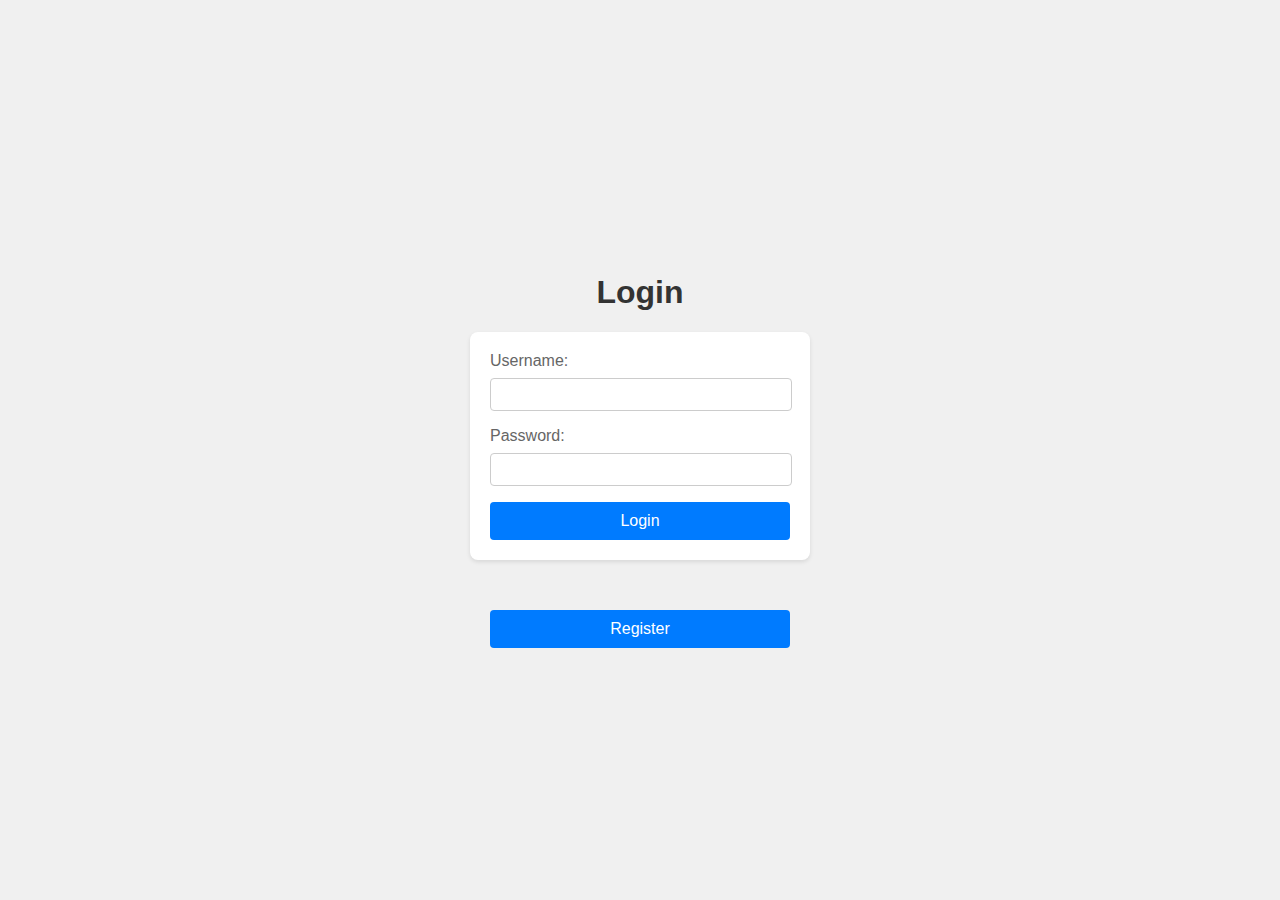
<file: index.html>
<!DOCTYPE html>
<html lang="en">
  <head>
    <meta charset="UTF-8" />
    <meta http-equiv="X-UA-Compatible" content="IE=edge" />
    <meta name="viewport" content="width=device-width, initial-scale=1.0" />
    <title>iMagine</title>
    <link rel="stylesheet" href="style.css" />
  </head>
  <body>
    <div class="container">
      <div class="search">
        <input type="text" id="searchInput" placeholder="Search products..." />
        <button id="searchButton">Search</button>
      </div>
      <header>
        <div class="cartImg"></div>
        <button class="login-btn" id="login">Login</button>
        <h1>iMagine Store</h1>
        <div class="shopping" style="position: relative">
          <img
            src="./image/shopping-cart-outline-svgrepo-com.svg"
            alt="cart logo"
            style="width: 100%"
          />
          <div class="quantity" style="position: absolute">0</div>
        </div>
        <div style="display: flex; flex-direction: column">
          <img style="width: 5%" src="./image/person.svg" alt="person" />
          <span id="user"></span>
        </div>
      </header>
      <div class="list"></div>
    </div>
    <div class="card">
      <h1>Card</h1>
      <ul class="listCard"></ul>
      <div class="checkOut">
        <div class="total">0</div>
        <div class="closeShopping">Close</div>
      </div>
    </div>
    <div id="chat-container">
      <div id="chat-messages"></div>
      <input type="text" id="user-input" placeholder="Type your message..." />
      <button id="send-button">Send</button>
    </div>
    <script src="script.js" type="module"></script>
  </body>
</html>
</file>
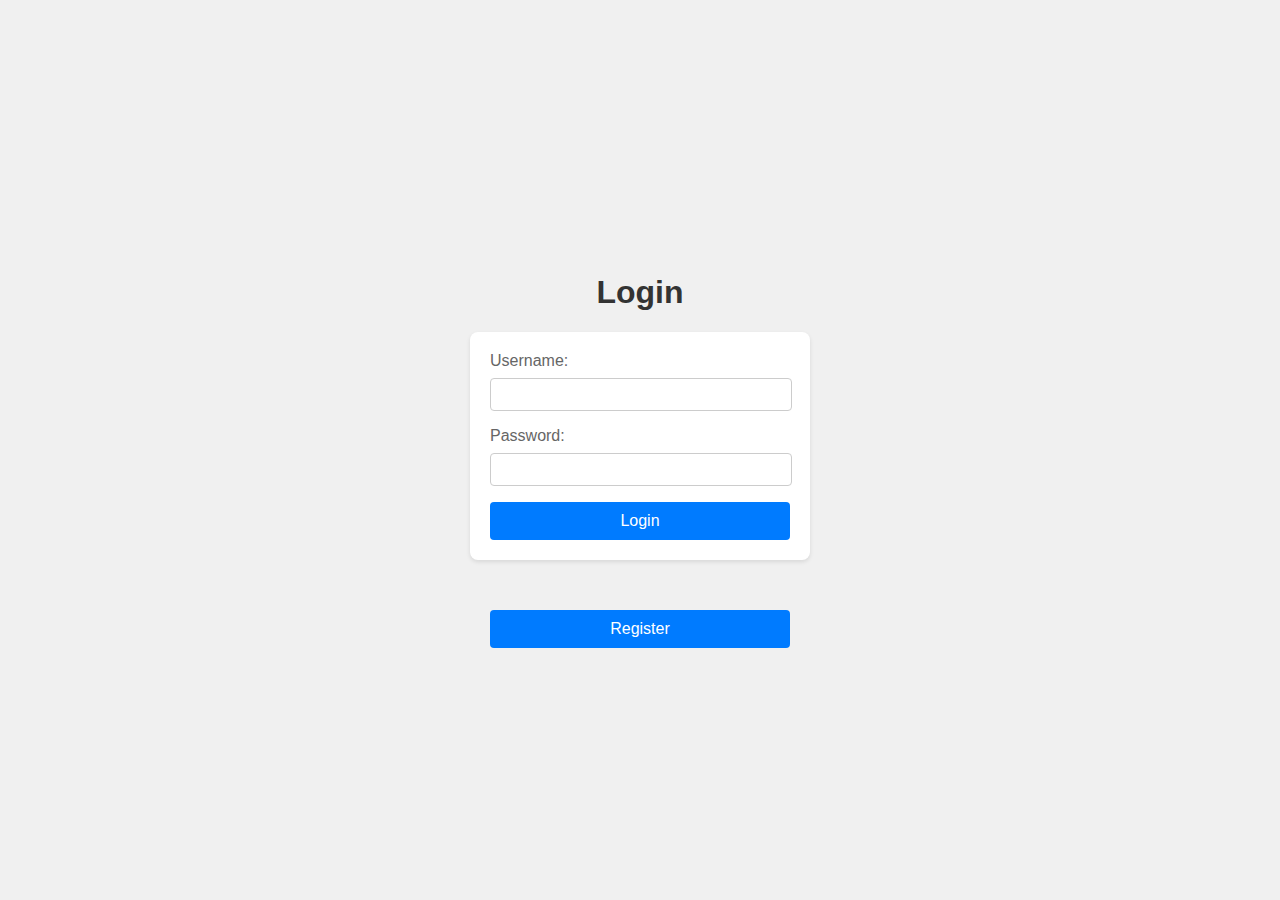
<file: login.html>
<!DOCTYPE html>
<html lang="en">
  <head>
    <meta charset="UTF-8" />
    <meta name="viewport" content="width=device-width, initial-scale=1.0" />
    <title>Login</title>
    <link rel="stylesheet" href="login.css" />
  </head>

  <body>
    <h1>Login</h1>
    <form id="login-form">
      <div>
        <label for="username">Username:</label>
        <input type="text" id="username" name="username" required />
      </div>
      <div>
        <label for="password">Password:</label>
        <input type="password" id="password" name="password" required />
      </div>
      <button type="submit">Login</button>
    </form>
    <button class="register-btn">Register</button>
    <script src="./login.js"></script>
  </body>
</html>
</file>
<file: style.css>
body {
    background-color: #E3E7E8;
    padding: 0;
    margin: 0;
    box-sizing: border-box;
}

.container {
    width: 1000px;
    margin: auto;
    transition: 0.5s;
}

.list {
    display: grid;
    grid-template-columns: repeat(3, 1fr);
    column-gap: 20px;
    row-gap: 20px;
    margin-top: 50px;
}

.list .item button:hover {
    background-color: orange;
}

.search {
    width: 100%;
    margin: 5%;
}

header .shopping div {
    background: red;
    border-radius: 50%;
    display: flex;
    justify-content: center;
    align-items: center;
    color: #fff;
    position: absolute;
    top: -28%;
    right: -16%;
    padding: 3px 10px;
}


#searchInput {
    width: 35%;
    padding: 1%;
}

#searchButton {
    width: 15%;
    padding: 1%;
}

header {
    display: grid;
    grid-template-columns: 1fr 50px;
    margin-top: 50px;
}

.list {
    margin-top: 50px;
}

.list .item {
    text-align: center;
    background-color: #DCE0E1;
    padding: 20px;
    margin-bottom: 20px;
}

.list .item img {
    width: 90%;
    height: auto;
    object-fit: cover;
}

.list .item .title {
    font-weight: 600;
}

.list .item .price {
    margin: 10px;
}

.list .item button {
    background-color: #1C1F25;
    color: #fff;
    width: 100%;
    padding: 10px;
}

.card {
    position: fixed;
    top: 0;
    left: 100%;
    width: 500px;
    background-color: black;
    height: 100vh;
    transition: 0.5s;
}

.active .card {
    left: calc(100% - 500px);
}

.active .container {
    transform: translateX(-200px);
}

.card h1 {
    color: #E8BC0E;
    font-weight: 100;
    margin: 0;
    padding: 0 20px;
    height: 80px;
    display: flex;
    align-items: center;
}

.card .checkOut {
    position: absolute;
    bottom: 0;
    width: 100%;
    display: grid;
    grid-template-columns: repeat(2, 1fr);
}

.card .checkOut div {
    background-color: #E8BC0E;
    width: 100%;
    height: 70px;
    display: flex;
    justify-content: center;
    align-items: center;
    font-weight: bold;
    cursor: pointer;
}

.card .checkOut div:nth-child(2) {
    background-color: #1C1F25;
    color: #fff;
}

.listCard li {
    display: grid;
    grid-template-columns: 100px repeat(3, 1fr);
    color: #fff;
    row-gap: 10px;
}

.listCard li div {
    display: flex;
    justify-content: center;
    align-items: center;
}

.listCard li img {
    width: 90%;
}

.listCard li button {
    background-color: #fff5;
    border: none;
}

.listCard .count {
    margin: 0 10px;
}

#user {
    font-size: 25px;
    font-weight: bold;
    font-style: italic;
}

#chat-container {
    width: 300px;
    border: 1px solid #ccc;
    padding: 10px;
    border-radius: 5px;
    margin-top: 20px;
    margin-left: 80%;
    position: fixed;
    bottom: 0;
    left: 0;
}

#chat-messages {
    max-height: 200px;
    overflow-y: auto;
}

.user-message {
    color: blue;
}

.bot-message {
    color: green;
}

#user-input {
    width: calc(100% - 70px);
    margin-top: 10px;
    padding: 5px;
    border-radius: 3px;
    border: 1px solid #ccc;
}

#send-button {
    margin-top: 10px;
    padding: 5px 10px;
    border: none;
    border-radius: 3px;
    background-color: #007bff;
    color: white;
    cursor: pointer;
}

#send-button:hover {
    background-color: #0056b3;
}

#login {
    background-color: #ccc;
    padding-left: 20px;
    padding-right: 50px;
    cursor: pointer;
    margin-bottom: 54%;
}

@media (max-width: 768px) {
    .container {
        width: 90%;
        margin: auto;
    }

    .search {
        margin: 3%;
        margin-left: 0;
    }

    #searchInput {
        width: 70%;
    }

    #searchButton {
        width: 25%;
    }

    header {
        margin-top: 30px;
    }

    .list .item {
        padding: 10px;
    }

    .list .item img {
        height: auto;
    }

    .card {
        width: 90%;
    }

    #chat-container {
        width: 90%;
        margin-left: 5%;
    }
}

@media (max-width: 576px) {
    .search {
        margin: 2%;
    }


    #searchInput {
        width: 60%;
    }

    #searchButton {
        width: 30%;
    }

    .list {
        grid-template-columns: 1fr;

    }

    .list .item img {
        width: 100%;
        height: auto;
    }

    .card {
        width: 100%;
    }

    #chat-container {
        width: 100%;
        margin-left: 0;
    }
}
</file>
<file: login.css>
body {
    font-family: Arial, sans-serif;
    background-color: #f0f0f0;
    margin: 0;
    padding: 0;
    display: flex;
    flex-direction: column;
    justify-content: center;
    align-items: center;
    height: 100vh;
}


form {
    background-color: #fff;
    padding: 20px;
    border-radius: 8px;
    box-shadow: 0 2px 4px rgba(0, 0, 0, 0.1);
    width: 228px;
}

h1 {
    text-align: center;
    color: #333;
}

label {
    display: block;
    margin-bottom: 8px;
    color: #666;
}

input[type="text"],
input[type="password"] {
    width: calc(100% - 16px);
    padding: 8px;
    margin-bottom: 16px;
    border: 1px solid #ccc;
    border-radius: 4px;
}

button {
    background-color: #007bff;
    color: #fff;
    border: none;
    border-radius: 4px;
    padding: 10px 20px;
    cursor: pointer;
    width: 100%;
    font-size: 16px;
}

button:hover {
    background-color: #0056b3;
}

.register-btn {
    margin-top: 50px;
    width: 230px;
}

@media(min-width:400px) {
    form {
        background-color: #fff;
        padding: 20px;
        border-radius: 8px;
        box-shadow: 0 2px 4px rgba(0, 0, 0, 0.1);
        width: 300px;
    }

    .register-btn {
        margin-top: 50px;
        width: 300px;
    }
}
</file>
